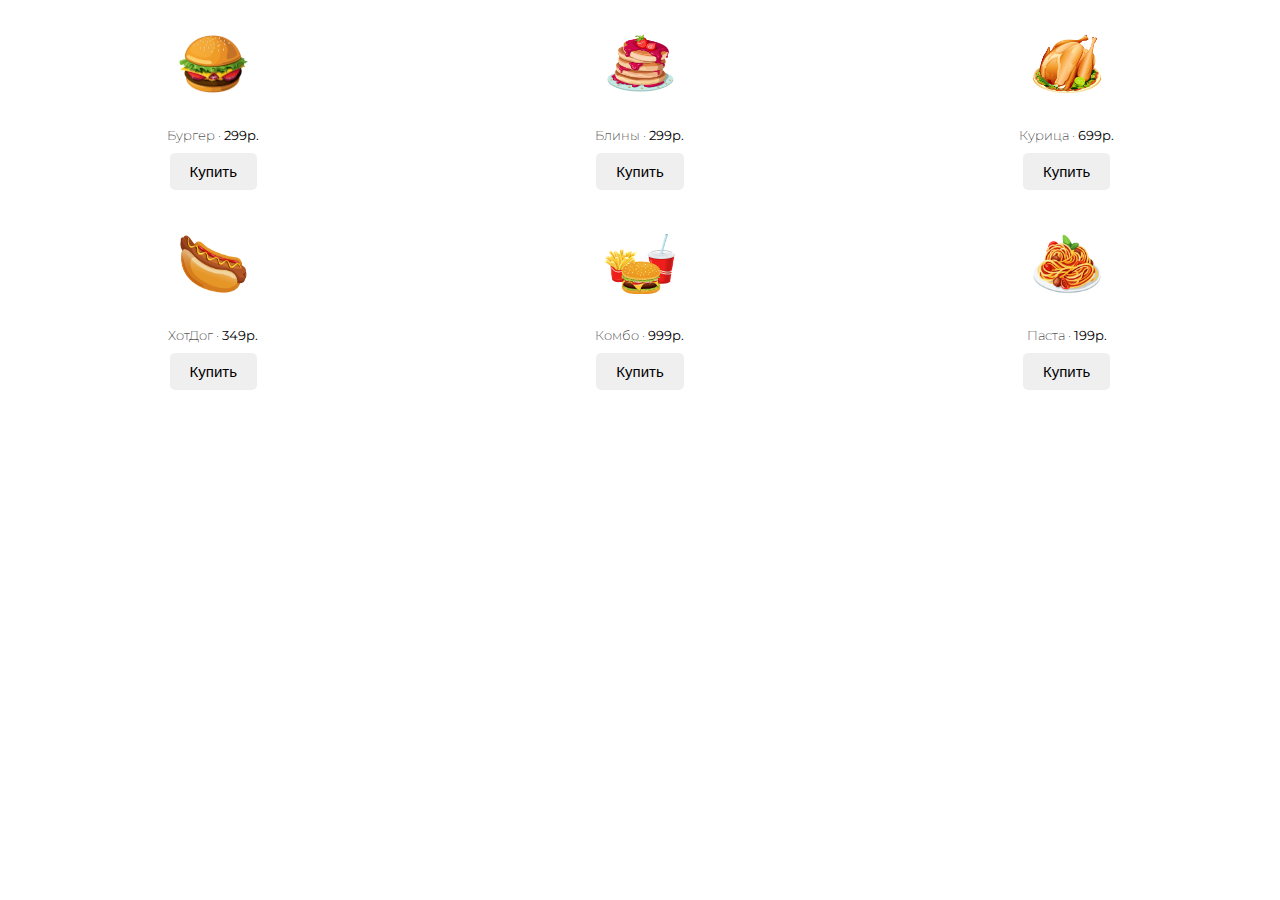
<file: index.html>
<!DOCTYPE html>
<html lang="ru">

<head>
    <meta charset="UTF-8">
    <meta http-equiv="X-UA-Compatible" content="IE=edge">
    <meta name="viewport" content="width=device-width, initial-scale=1, maximum-scale=1, user-scalable=no">
    <title>Услуги</title>
    <link rel="stylesheet" href="./css/style.css">
    <link rel="shortcut icon" href="./img/Logo-ttk.png" type="image/png">
</head>

<body>
    <div class="container">
        <div class="item">
            <span class="count">0</span>
            <img class="image" src="./img/burger.png" alt="">
            <p>Бургер · <b>299р.</b></p>
            <button class="buy-button">Купить</button>
            <div class="quantity">
                <button class="decrement">-</button>
                <button class="increment">+</button>
            </div>
        </div>
        <div class="item">
            <span class="count">0</span>
            <img class="image" src="./img/blin.png" alt="">
            <p>Блины · <b>299р.</b></p>
            <button class="buy-button">Купить</button>
            <div class="quantity">
                <button class="decrement">-</button>
                <button class="increment">+</button>
            </div>
        </div>    
        <div class="item">
            <span class="count">0</span>
            <img class="image" src="./img/chiken.png" alt="">
            <p>Курица · <b>699р.</b></p>
            <button class="buy-button">Купить</button>
            <div class="quantity">
                <button class="decrement">-</button>
                <button class="increment">+</button>
            </div>
        </div>
        <div class="item">
            <span class="count">0</span>
            <img class="image" src="./img/hotdog.png" alt="">
            <p>ХотДог · <b>349р.</b></p>
            <button class="buy-button">Купить</button>
            <div class="quantity">
                <button class="decrement">-</button>
                <button class="increment">+</button>
            </div>
        </div>
        <div class="item">
            <span class="count">0</span>
            <img class="image" src="./img/kombo.png" alt="">
            <p>Комбо · <b>999р.</b></p>
            <button class="buy-button">Купить</button>
            <div class="quantity">
                <button class="decrement">-</button>
                <button class="increment">+</button>
            </div>
        </div>
        <div class="item">
            <span class="count">0</span>            
            <img class="image" src="./img/pasta.png" alt="">
            <p>Паста · <b>199р.</b></p>
            <button class="buy-button">Купить</button>
            <div class="quantity">
                <button class="decrement">-</button>
                <button class="increment">+</button>
            </div>
        </div>







    <script src="https://telegram.org/js/telegram-web-app.js"></script>
    <script src="./js/script.js"></script>
</body>


</html>
</file>
<file: css/style.css>
@import url('https://fonts.googleapis.com/css?family=Montserrat:wght@200;500&display=swap');
    
* {
    margin: 0;
    padding: 0;
    box-sizing: border-box;
}


body {
    font-family: 'Montserrat', sans-serif;
    font-weight: 200;
    color: var(--tg-theme-text-color);|
    background: var(--tg-theme-bg-color);
}

h1 {
    margin-top: 50px;
    margin-bottom: 10px;
}

img {
    width: 70px;
    margin: auto;
    display: flex;
}

.image {
    height: 60px;
}

p {
    margin: 0 auto;
    margin-top: 10px;
    font-size: 13px;
}

button {
    border: 0;
    border-radius: 5px;
    margin-top: 10px;
    padding: 10px 20px;
    font-size: 15px;
    font-weight: 500;
    cursor: pointer;
    transition: all 500ms ease;
    color: var(--tg-theme-button-color);|
    background: var(--tg-theme-button-text-color);
}

button:active {
    background: var(--tg-theme-secondary-bg-color);
}

.container {
    display: grid;
    grid-template-columns: repeat(3, 1fr); /* Разбиваем на два столбца */
    gap: 0px; /* Расстояние между элементами */
    justify-items: center; /* Центрируем элементы в столбцах */
}

.item {
    width: 100%;
    padding: 10px;
    text-align: center;
    display: flex;
    flex-direction: column;
    align-items: center;
    justify-content: space-between;
    height: 200px; /* Задайте фиксированную высоту, которая подходит для ваших элементов */
}

.buy-button {
    margin-top: 10px;
}



.quantity {
    display: none; /* Изначально скрываем кнопки "плюс" и "минус" */
    justify-content: center; /* Центрируем элементы по горизонтали */
    align-items: center; /* Центрируем элементы по вертикали */
    margin-top: 10px;
    width: 88px;
}



.decrement {
    border: 0;
    border-radius: 5px;
    padding: 4px 15px;
    font-size: 25px;
    font-style: bold;
    display: flex;
    align-items: center;
    justify-content: center;
    cursor: pointer;
    margin: 0 3px;
    font-weight: 500;
    background-color:rgb(240,128,128);
}
.increment {
    border: 0;
    border-radius: 5px;
    padding: 4px 12px;
    font-size: 25px;
    font-style: bold;
    display: flex;
    align-items: center;
    justify-content: center;
    cursor: pointer;
    margin: 0 3px;
    font-weight: 500;
}


.count {
    font-size: 15px;
    display: none;
}

span.count{
    color: black;
    text-align: right;
    background-color: yellow;
    border-radius: 30%;
    padding: 1px 10px;
}
</file>
